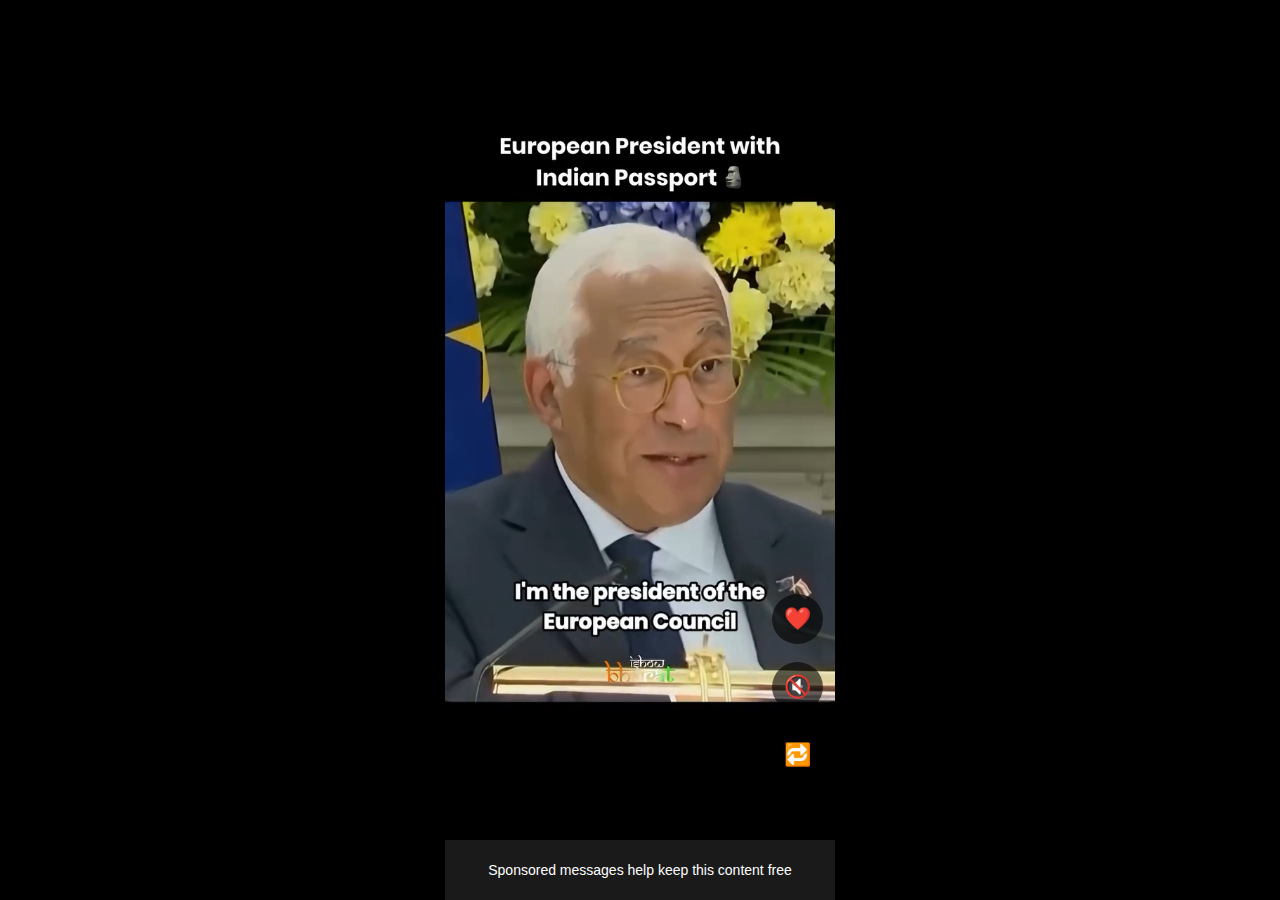
<file: index.html>
<!DOCTYPE html>
<html lang="en">
<head>
  <meta charset="UTF-8" />
  <title>Video Feed</title>
  <meta name="viewport" content="width=device-width, initial-scale=1.0, user-scalable=no" />
  <link rel="stylesheet" href="style.css" />
</head>
<body>

<div class="phone">
  <div id="feed" class="feed"></div>

  <!-- Bottom banner ad -->
  <div class="banner">
  <span class="banner-text">
    Sponsored messages help keep this content free
  </span>
</div>

</div>

<script src="app.js"></script>
</body>
</html>
</file>
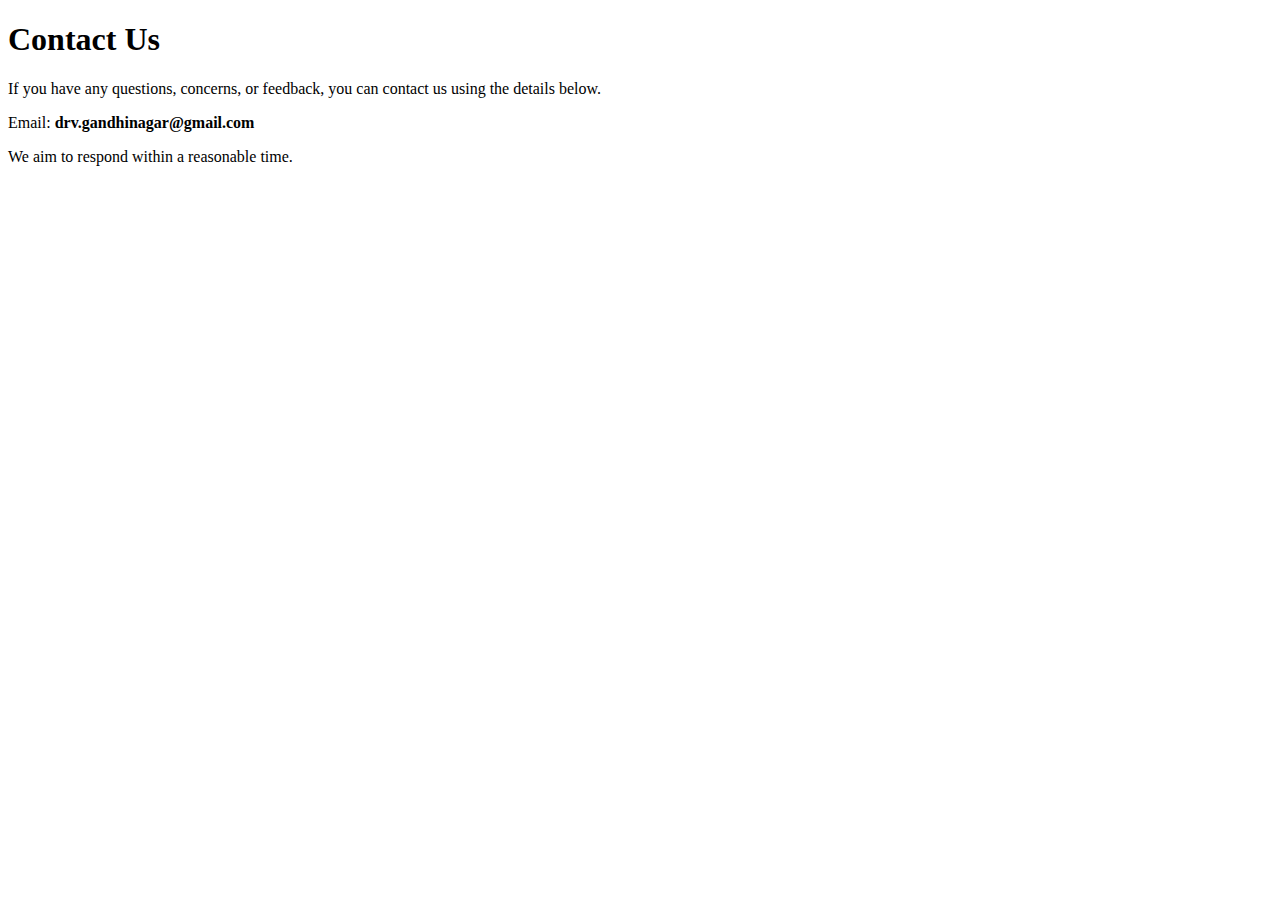
<file: contact.html>
<!DOCTYPE html>
<html lang="en">
<head>
  <meta charset="UTF-8">
  <title>Contact Us</title>
  <meta name="viewport" content="width=device-width, initial-scale=1.0">
</head>
<body>

<h1>Contact Us</h1>

<p>If you have any questions, concerns, or feedback, you can contact us using the details below.</p>

<p>Email: <strong>drv.gandhinagar@gmail.com</strong></p>

<p>We aim to respond within a reasonable time.</p>

</body>
</html>
</file>
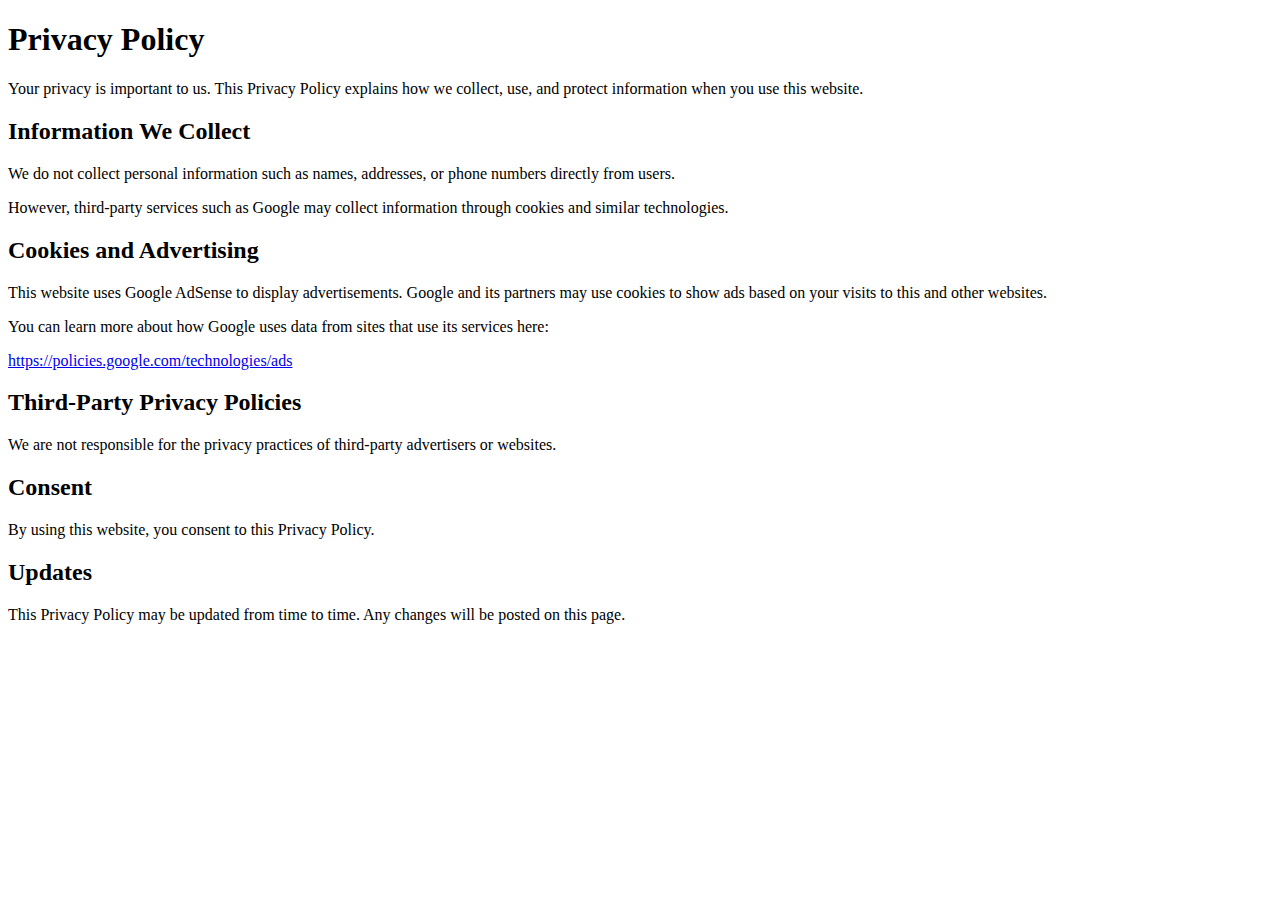
<file: privacy.html>
<!DOCTYPE html>
<html lang="en">
<head>
  <meta charset="UTF-8">
  <title>Privacy Policy</title>
  <meta name="viewport" content="width=device-width, initial-scale=1.0">
</head>
<body>

<h1>Privacy Policy</h1>

<p>Your privacy is important to us. This Privacy Policy explains how we collect, use, and protect information when you use this website.</p>

<h2>Information We Collect</h2>
<p>We do not collect personal information such as names, addresses, or phone numbers directly from users.</p>

<p>However, third-party services such as Google may collect information through cookies and similar technologies.</p>

<h2>Cookies and Advertising</h2>
<p>This website uses Google AdSense to display advertisements. Google and its partners may use cookies to show ads based on your visits to this and other websites.</p>

<p>You can learn more about how Google uses data from sites that use its services here:</p>
<p>
  <a href="https://policies.google.com/technologies/ads" target="_blank">
    https://policies.google.com/technologies/ads
  </a>
</p>

<h2>Third-Party Privacy Policies</h2>
<p>We are not responsible for the privacy practices of third-party advertisers or websites.</p>

<h2>Consent</h2>
<p>By using this website, you consent to this Privacy Policy.</p>

<h2>Updates</h2>
<p>This Privacy Policy may be updated from time to time. Any changes will be posted on this page.</p>

</body>
</html>
</file>
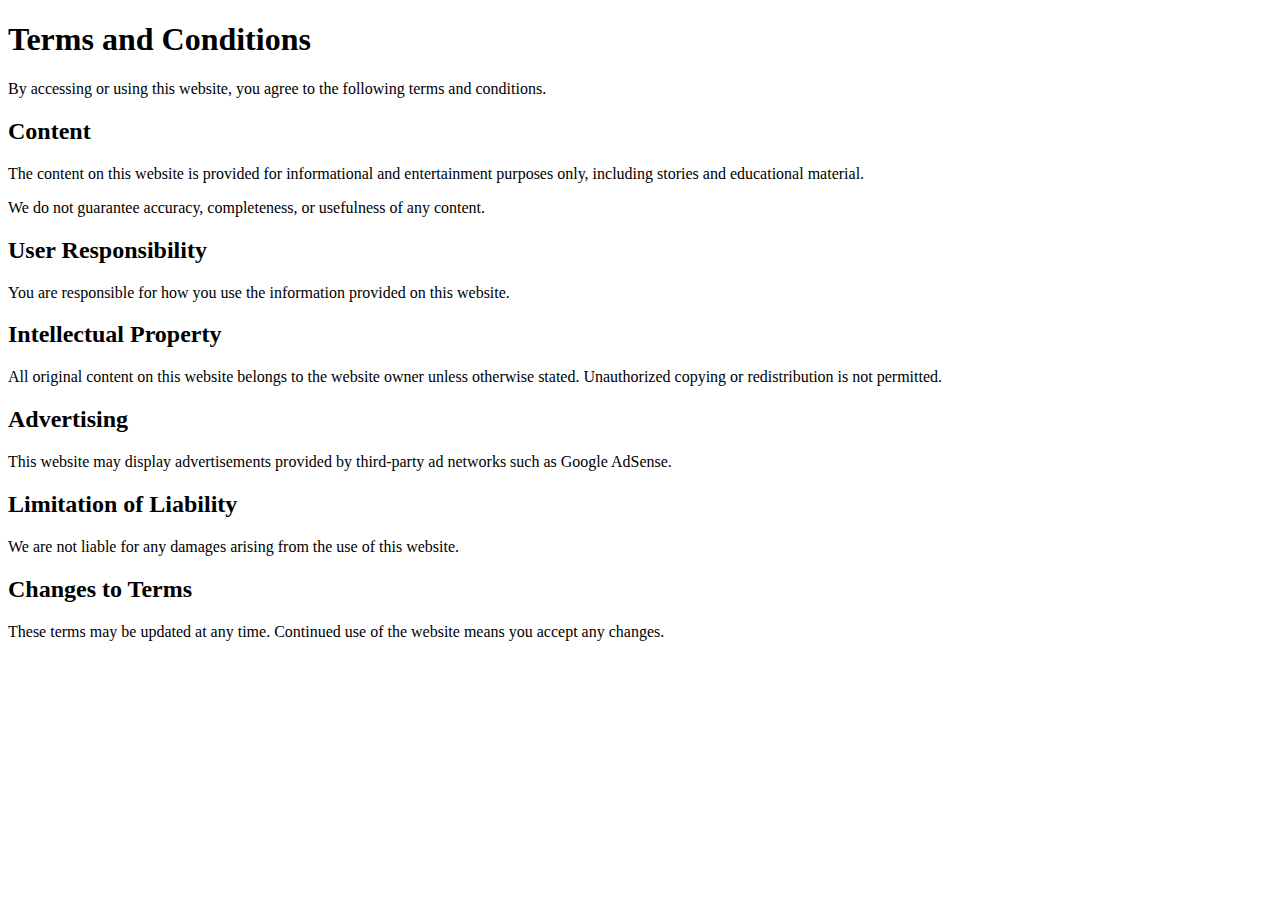
<file: terms.html>
<!DOCTYPE html>
<html lang="en">
<head>
  <meta charset="UTF-8">
  <title>Terms and Conditions</title>
  <meta name="viewport" content="width=device-width, initial-scale=1.0">
</head>
<body>

<h1>Terms and Conditions</h1>

<p>By accessing or using this website, you agree to the following terms and conditions.</p>

<h2>Content</h2>
<p>The content on this website is provided for informational and entertainment purposes only, including stories and educational material.</p>

<p>We do not guarantee accuracy, completeness, or usefulness of any content.</p>

<h2>User Responsibility</h2>
<p>You are responsible for how you use the information provided on this website.</p>

<h2>Intellectual Property</h2>
<p>All original content on this website belongs to the website owner unless otherwise stated. Unauthorized copying or redistribution is not permitted.</p>

<h2>Advertising</h2>
<p>This website may display advertisements provided by third-party ad networks such as Google AdSense.</p>

<h2>Limitation of Liability</h2>
<p>We are not liable for any damages arising from the use of this website.</p>

<h2>Changes to Terms</h2>
<p>These terms may be updated at any time. Continued use of the website means you accept any changes.</p>

</body>
</html>
</file>
<file: style.css>
* {
  margin: 0;
  padding: 0;
  box-sizing: border-box;
}

body {
  background: black;
  height: 100vh;
  display: flex;
  justify-content: center;
  align-items: center;
  overflow: hidden;
  font-family: Arial, sans-serif;
}

.phone {
  width: 390px;
  height: 100vh;
  background: black;
  overflow: hidden;
  position: relative;
}

@media (max-width: 600px) {
  .phone {
    width: 100%;
  }
}

.feed {
  height: 100%;
  overflow-y: scroll;
  scroll-snap-type: y mandatory;
  padding-bottom: 70px; /* space for banner */
}

.card {
  height: 100vh;
  scroll-snap-align: start;
  position: relative;
}

video {
  width: 100%;
  height: 100%;
  object-fit: cover;
}

/* Right-side UI */
.ui {
  position: absolute;
  right: 12px;
  bottom: 120px;
  display: flex;
  flex-direction: column;
  gap: 18px;
  z-index: 10;
}

.ui button {
  background: rgba(0,0,0,0.6);
  border: none;
  color: white;
  font-size: 22px;
  padding: 12px;
  border-radius: 50%;
  cursor: pointer;
}

.ui button.active {
  color: red;
}

/* Native Ad Card */
.ad-card {
  background: #111;
  display: flex;
  align-items: center;
  justify-content: center;
}

.ad-box {
  width: 90%;
  height: 60%;
  background: #1c1c1c;
  border-radius: 12px;
  color: white;
  display: flex;
  flex-direction: column;
  align-items: center;
  justify-content: center;
  gap: 10px;
}

.ad-label {
  font-size: 12px;
  opacity: 0.6;
}

/* Bottom banner */
.banner {
  position: absolute;
  bottom: 0;
  width: 100%;
  height: 60px;
  background: #1a1a1a;
  color: white;
  display: flex;
  align-items: center;
  justify-content: center;
  font-size: 14px;
}

.feed::-webkit-scrollbar {
  display: none;
}
</file>
